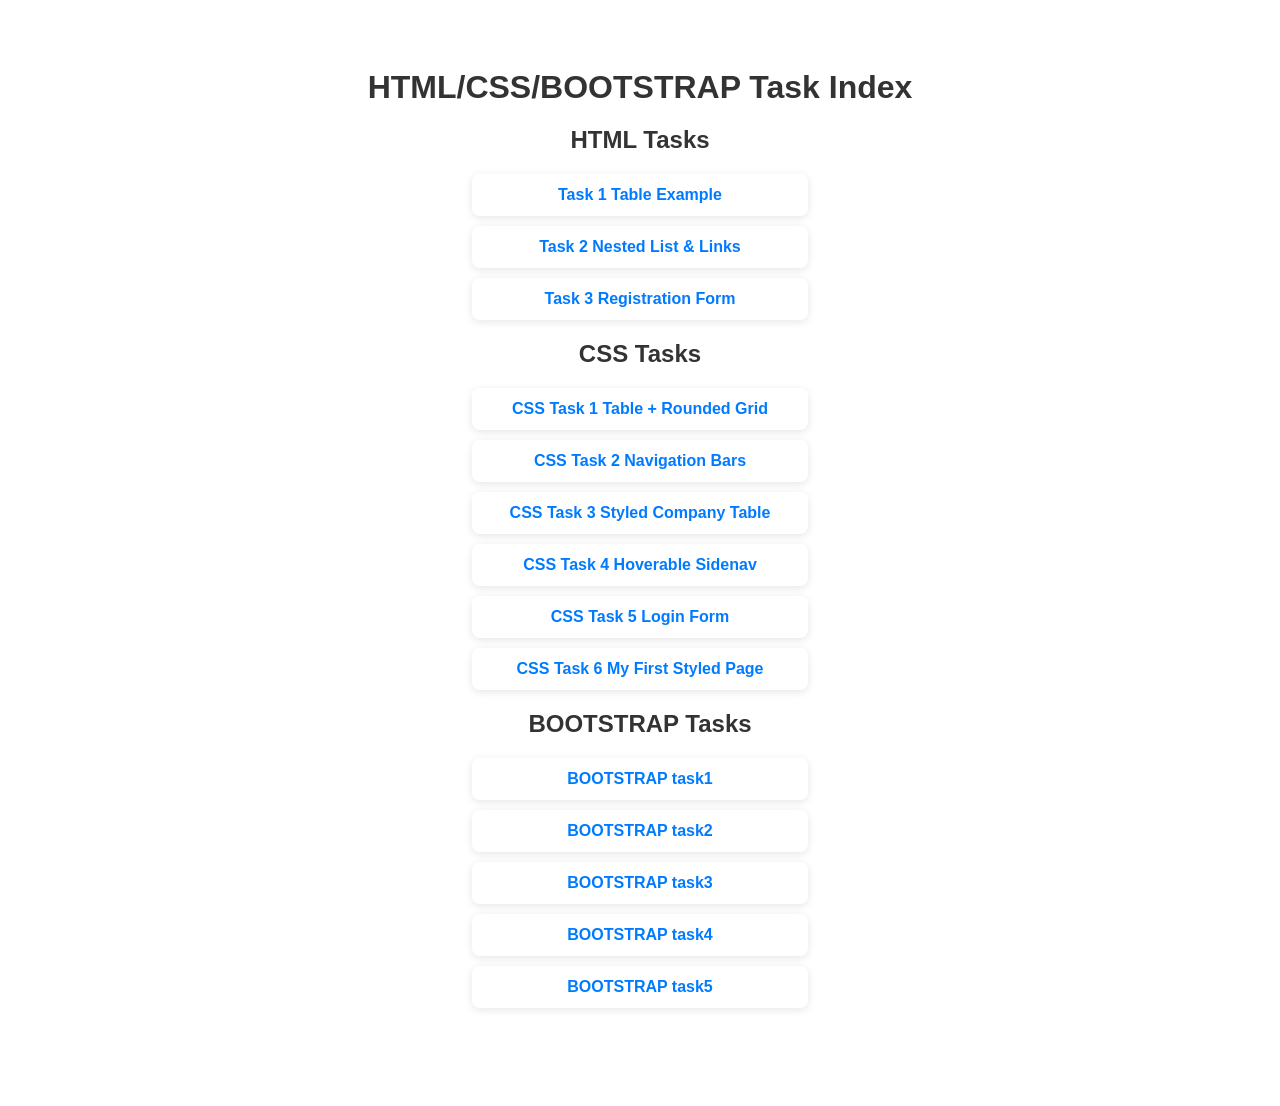
<file: index.html>
<!DOCTYPE html>
<html lang="en">
<head>
  <meta charset="UTF-8" />
  <meta name="viewport" content="width=device-width, initial-scale=1.0" />
  <title>Task Index</title>
  <style>
    body {
      font-family: Arial, sans-serif;
      background-color: #;
      padding: 40px;
      text-align: center;
    }

    h1, h2 {
      color: #333;
      margin-bottom: 20px;
    }

    ul {
      list-style: none;
      padding: 0;
    }

    li {
      background-color: #;
      margin: 10px auto;
      padding: 12px 18px;
      width: 300px;
      border-radius: 8px;
      box-shadow: 0 2px 8px rgba(0, 0, 0, 0.1);
    }

    a {
      text-decoration: none;
      color: #007bff;
      font-weight: bold;
      font-size: 16px;
    }

    a:hover {
      text-decoration: underline;
    }

    section {
      margin-bottom: 50px;
    }
  </style>
</head>
<body>

  <h1>HTML/CSS/BOOTSTRAP Task Index</h1>

  <section>
    <h2>HTML Tasks</h2>
    <ul>
      <li><a href="first.html">Task 1  Table Example</a></li>
      <li><a href="second.html">Task 2 Nested List & Links</a></li>
      <li><a href="third.html">Task 3  Registration Form</a></li>
    </ul>

    <h2>CSS Tasks</h2>
    <ul>
      <li><a href="index11.html">CSS Task 1  Table + Rounded Grid</a></li>
      <li><a href="index1.html">CSS Task 2  Navigation Bars</a></li>
      <li><a href="index2.html">CSS Task 3 Styled Company Table</a></li>
      <li><a href="index3.html">CSS Task 4  Hoverable Sidenav</a></li>
      <li><a href="index4.html">CSS Task 5  Login Form</a></li>
      <li><a href="index5.html">CSS Task 6  My First Styled Page</a></li>
    </ul>
    <h2>BOOTSTRAP Tasks</h2>
    <ul>
      <li><a href="boot1.html"> BOOTSTRAP task1</a></li>
      <li><a href="boot2.html"> BOOTSTRAP task2</a></li>
      <li><a href="boot3.html"> BOOTSTRAP task3</a></li>
      <li><a href="boot4.html"> BOOTSTRAP task4</a></li>
      <li><a href="boot5.html"> BOOTSTRAP task5</a></li>
    </ul>
  </section>

</body>
</html>
</file>
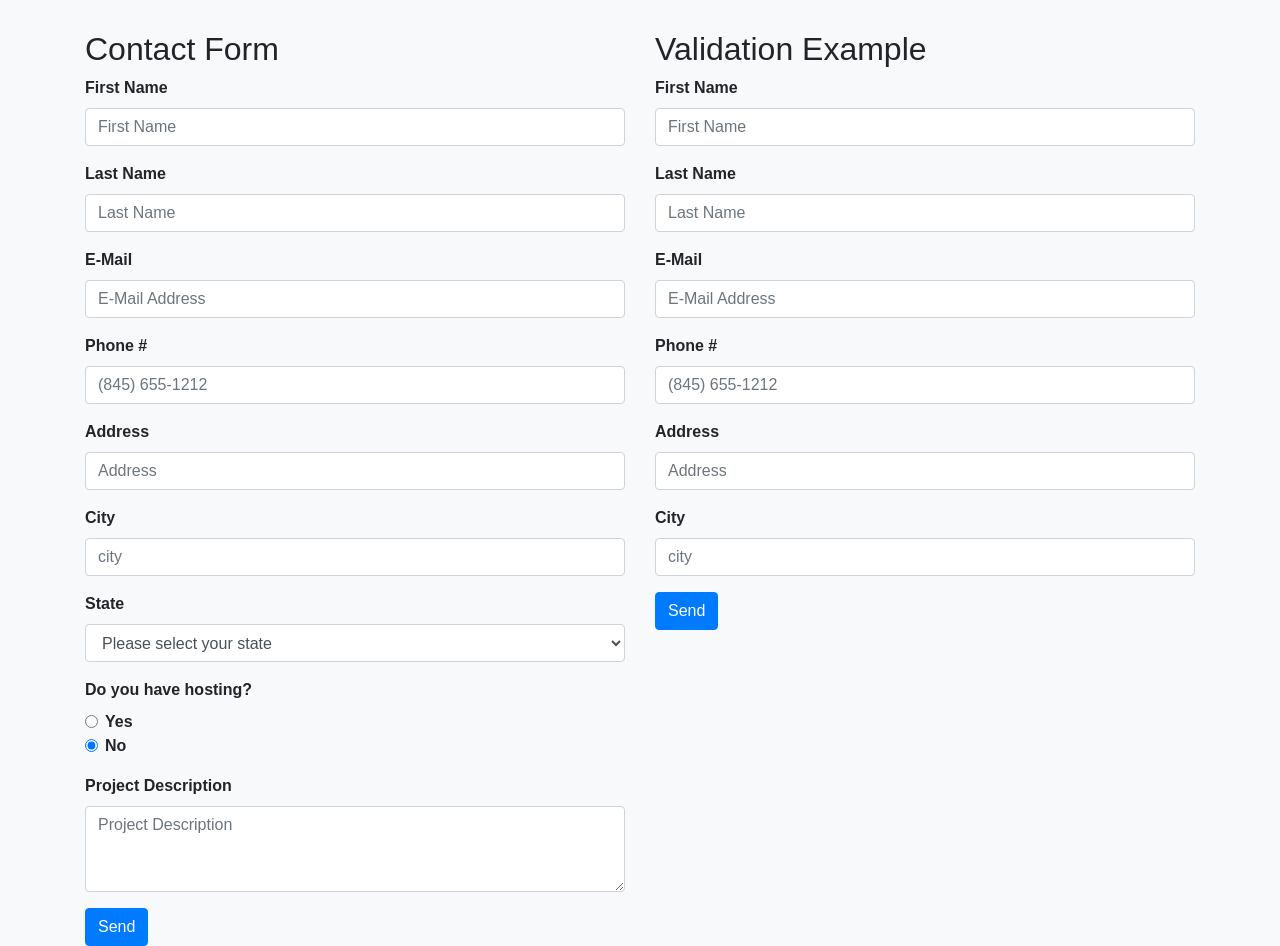
<file: boot4.html>
<!DOCTYPE html>
<html lang="en">
<head>
    <meta charset="UTF-8">
    <meta name="viewport" content="width=device-width, initial-scale=1.0">
    <title>Contact Form</title>
    <link rel="stylesheet" href="https://stackpath.bootstrapcdn.com/bootstrap/4.5.2/css/bootstrap.min.css">
    <style>
        body {
            font-family: sans-serif;
            background-color: #f8f9fa;
        }
        .container {
            margin-top: 30px;
        }
        .form-group label {
            font-weight: bold;
        }
        .form-control:focus {
            box-shadow: 0 0 0 0.2rem rgba(0, 123, 255, 0.25);
        }
        .error-message {
            color: red;
            font-size: 0.8rem;
            margin-top: 5px;
        }
    </style>
</head>
<body>
    <div class="container">
        <div class="row">
            <div class="col-md-6">
                <h2>Contact Form</h2>
                <form>
                    <div class="form-group">
                        <label for="firstName">First Name</label>
                        <input type="text" class="form-control" id="firstName" placeholder="First Name">
                        <div class="error-message"></div>
                    </div>
                    <div class="form-group">
                        <label for="lastName">Last Name</label>
                        <input type="text" class="form-control" id="lastName" placeholder="Last Name">
                        <div class="error-message"></div>
                    </div>
                    <div class="form-group">
                        <label for="email">E-Mail</label>
                        <input type="email" class="form-control" id="email" placeholder="E-Mail Address">
                        <div class="error-message"></div>
                    </div>
                    <div class="form-group">
                        <label for="phone">Phone #</label>
                        <input type="tel" class="form-control" id="phone" placeholder="(845) 655-1212">
                        <div class="error-message"></div>
                    </div>
                    <div class="form-group">
                        <label for="address">Address</label>
                        <input type="text" class="form-control" id="address" placeholder="Address">
                        <div class="error-message"></div>
                    </div>
                    <div class="form-group">
                        <label for="city">City</label>
                        <input type="text" class="form-control" id="city" placeholder="city">
                        <div class="error-message"></div>
                    </div>
                    <div class="form-group">
                        <label for="state">State</label>
                        <select class="form-control" id="state">
                            <option value="">Please select your state</option>
                            <option value="AL">Alabama</option>
                            <option value="AK">Alaska</option>
                            <option value="AZ">Arizona</option>
                            </select>
                        <div class="error-message"></div>
                    </div>
                    <div class="form-group">
                        <label>Do you have hosting?</label>
                        <div class="form-check">
                            <input class="form-check-input" type="radio" name="hosting" id="hostingYes" value="yes">
                            <label class="form-check-label" for="hostingYes">
                                Yes
                            </label>
                        </div>
                        <div class="form-check">
                            <input class="form-check-input" type="radio" name="hosting" id="hostingNo" value="no" checked>
                            <label class="form-check-label" for="hostingNo">
                                No
                            </label>
                        </div>
                    </div>
                    <div class="form-group">
                        <label for="projectDescription">Project Description</label>
                        <textarea class="form-control" id="projectDescription" rows="3" placeholder="Project Description"></textarea>
                    </div>
                    <button type="submit" class="btn btn-primary">Send</button>
                </form>
            </div>
            <div class="col-md-6">
                <h2>Validation Example</h2>
                <form class="needs-validation" novalidate>
                    <div class="form-group">
                        <label for="firstNameVal">First Name</label>
                        <input type="text" class="form-control" id="firstNameVal" placeholder="First Name" required>
                        <div class="invalid-feedback">Please supply your first name.</div>
                    </div>
                    <div class="form-group">
                        <label for="lastNameVal">Last Name</label>
                        <input type="text" class="form-control" id="lastNameVal" placeholder="Last Name" required>
                        <div class="invalid-feedback">Please supply your last name.</div>
                    </div>
                    <div class="form-group">
                        <label for="emailVal">E-Mail</label>
                        <input type="email" class="form-control" id="emailVal" placeholder="E-Mail Address" required>
                        <div class="invalid-feedback">Please supply your email address.</div>
                    </div>
                    <div class="form-group">
                        <label for="phoneVal">Phone #</label>
                        <input type="tel" class="form-control" id="phoneVal" placeholder="(845) 655-1212" required>
                        <div class="invalid-feedback">Please supply your phone number.</div>
                    </div>
                    <div class="form-group">
                        <label for="addressVal">Address</label>
                        <input type="text" class="form-control" id="addressVal" placeholder="Address" required>
                        <div class="invalid-feedback">Please supply your street address.</div>
                    </div>
                    <div class="form-group">
                        <label for="cityVal">City</label>
                        <input type="text" class="form-control" id="cityVal" placeholder="city" required>
                        <div class="invalid-feedback">Please supply your city.</div>
                    </div>
                    <button type="submit" class="btn btn-primary">Send</button>
                </form>
            </div>
        </div>
    </div>

    <script src="https://code.jquery.com/jquery-3.5.1.slim.min.js"></script>
    <script src="https://cdn.jsdelivr.net/npm/@popperjs/core@2.5.3/dist/umd/popper.min.js"></script>
    <script src="https://stackpath.bootstrapcdn.com/bootstrap/4.5.2/js/bootstrap.min.js"></script>
    <script>
        // Bootstrap form validation example
        (function() {
            'use strict';
            window.addEventListener('load', function() {
                var forms = document.getElementsByClassName('needs-validation');
                var validation = Array.prototype.filter.call(forms, function(form) {
                    form.addEventListener('submit', function(event) {
                        if (form.checkValidity() === false) {
                            event.preventDefault();
                            event.stopPropagation();
                        }
                        form.classList.add('was-validated');
                    }, false);
                });
            }, false);
        })();
    </script>
</body>
</html>
</file>
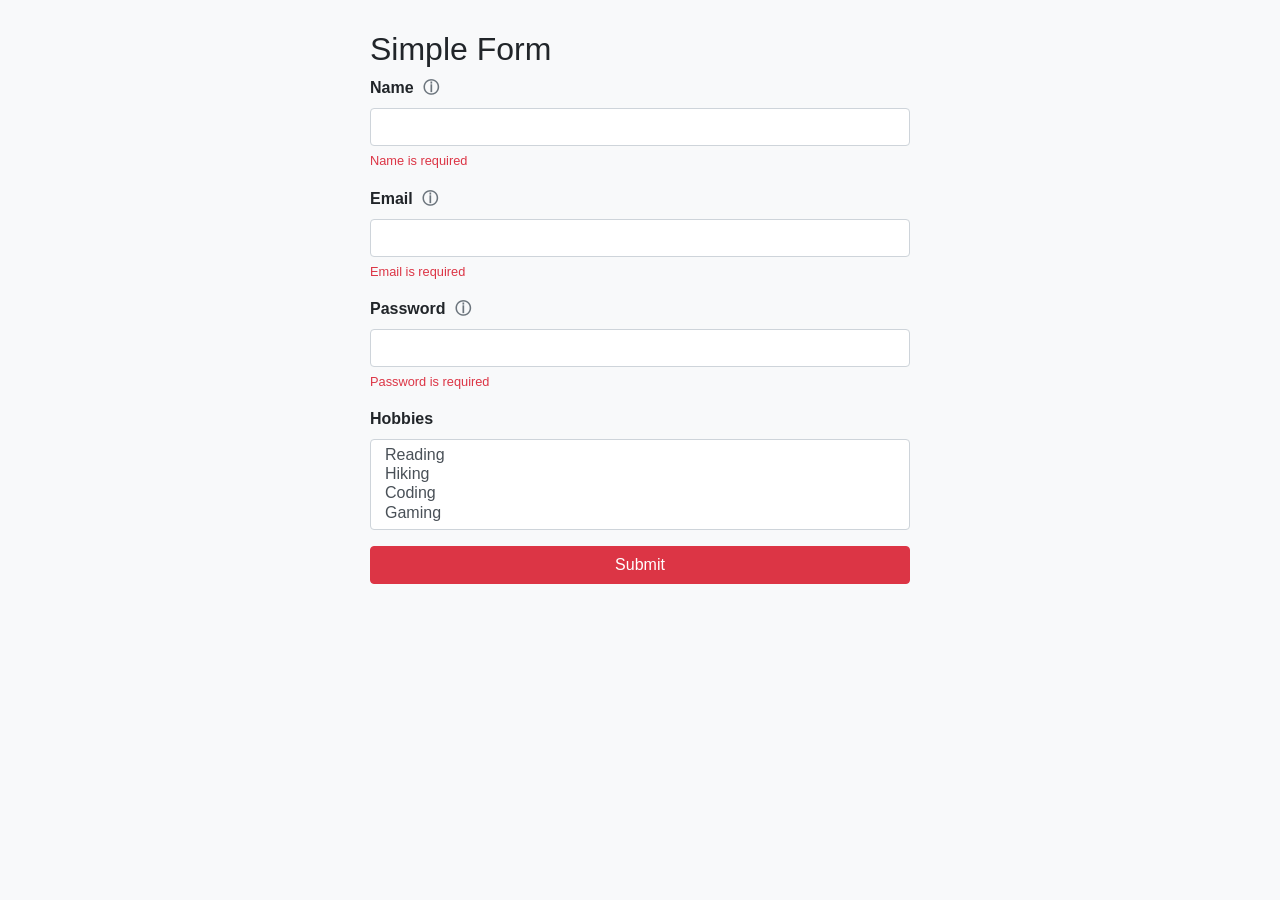
<file: boot5.html>
<!DOCTYPE html>
<html lang="en">
<head>
    <meta charset="UTF-8">
    <meta name="viewport" content="width=device-width, initial-scale=1.0">
    <title>Simple Form</title>
    <link rel="stylesheet" href="https://stackpath.bootstrapcdn.com/bootstrap/4.5.2/css/bootstrap.min.css">
    <style>
        body {
            font-family: sans-serif;
            background-color: #f8f9fa;
        }
        .container {
            margin-top: 30px;
        }
        .form-group label {
            font-weight: bold;
        }
        .form-control:focus {
            box-shadow: 0 0 0 0.2rem rgba(0, 123, 255, 0.25);
        }
        .error-indicator {
            color: #dc3545;
            font-size: 0.8rem;
            margin-top: 5px;
        }
        .info-icon {
            color: #6c757d;
            cursor: help;
            font-size: 1rem;
            margin-left: 5px;
        }
    </style>
</head>
<body>
    <div class="container">
        <div class="row">
            <div class="col-md-6 offset-md-3">
                <h2>Simple Form</h2>
                <form>
                    <div class="form-group">
                        <label for="name">Name <span class="info-icon" title="Your full name">ⓘ</span></label>
                        <input type="text" class="form-control" id="name" required>
                        <div class="error-indicator">Name is required</div>
                    </div>
                    <div class="form-group">
                        <label for="email">Email <span class="info-icon" title="Your email address">ⓘ</span></label>
                        <input type="email" class="form-control" id="email" required>
                        <div class="error-indicator">Email is required</div>
                    </div>
                    <div class="form-group">
                        <label for="password">Password <span class="info-icon" title="Enter a strong password">ⓘ</span></label>
                        <input type="password" class="form-control" id="password" required>
                        <div class="error-indicator">Password is required</div>
                    </div>
                    <div class="form-group">
                        <label for="hobbies">Hobbies</label>
                        <select class="form-control" id="hobbies" multiple>
                            <option value="reading">Reading</option>
                            <option value="hiking">Hiking</option>
                            <option value="coding">Coding</option>
                            <option value="gaming">Gaming</option>
                        </select>
                    </div>
                    <button type="submit" class="btn btn-danger btn-block">Submit</button>
                </form>
            </div>
        </div>
    </div>

    <script src="https://code.jquery.com/jquery-3.5.1.slim.min.js"></script>
    <script src="https://cdn.jsdelivr.net/npm/@popperjs/core@2.5.3/dist/umd/popper.min.js"></script>
    <script src="https://stackpath.bootstrapcdn.com/bootstrap/4.5.2/js/bootstrap.min.js"></script>
    <script>
        // Basic script to show/hide error messages (for visual representation)
        document.addEventListener('DOMContentLoaded', function() {
            const form = document.querySelector('form');
            const nameInput = document.getElementById('name');
            const emailInput = document.getElementById('email');
            const passwordInput = document.getElementById('password');
            const nameError = document.querySelector('#name + .error-indicator');
            const emailError = document.querySelector('#email + .error-indicator');
            const passwordError = document.querySelector('#password + .error-indicator');

            form.addEventListener('submit', function(event) {
                let isValid = true;

                if (!nameInput.value.trim()) {
                    nameError.style.display = 'block';
                    isValid = false;
                } else {
                    nameError.style.display = 'none';
                }

                if (!emailInput.value.trim()) {
                    emailError.style.display = 'block';
                    isValid = false;
                } else {
                    emailError.style.display = 'none';
                }

                if (!passwordInput.value.trim()) {
                    passwordError.style.display = 'block';
                    isValid = false;
                } else {
                    passwordError.style.display = 'none';
                }

                if (!isValid) {
                    event.preventDefault();
                }
            });
        });
    </script>
</body>
</html>
</file>
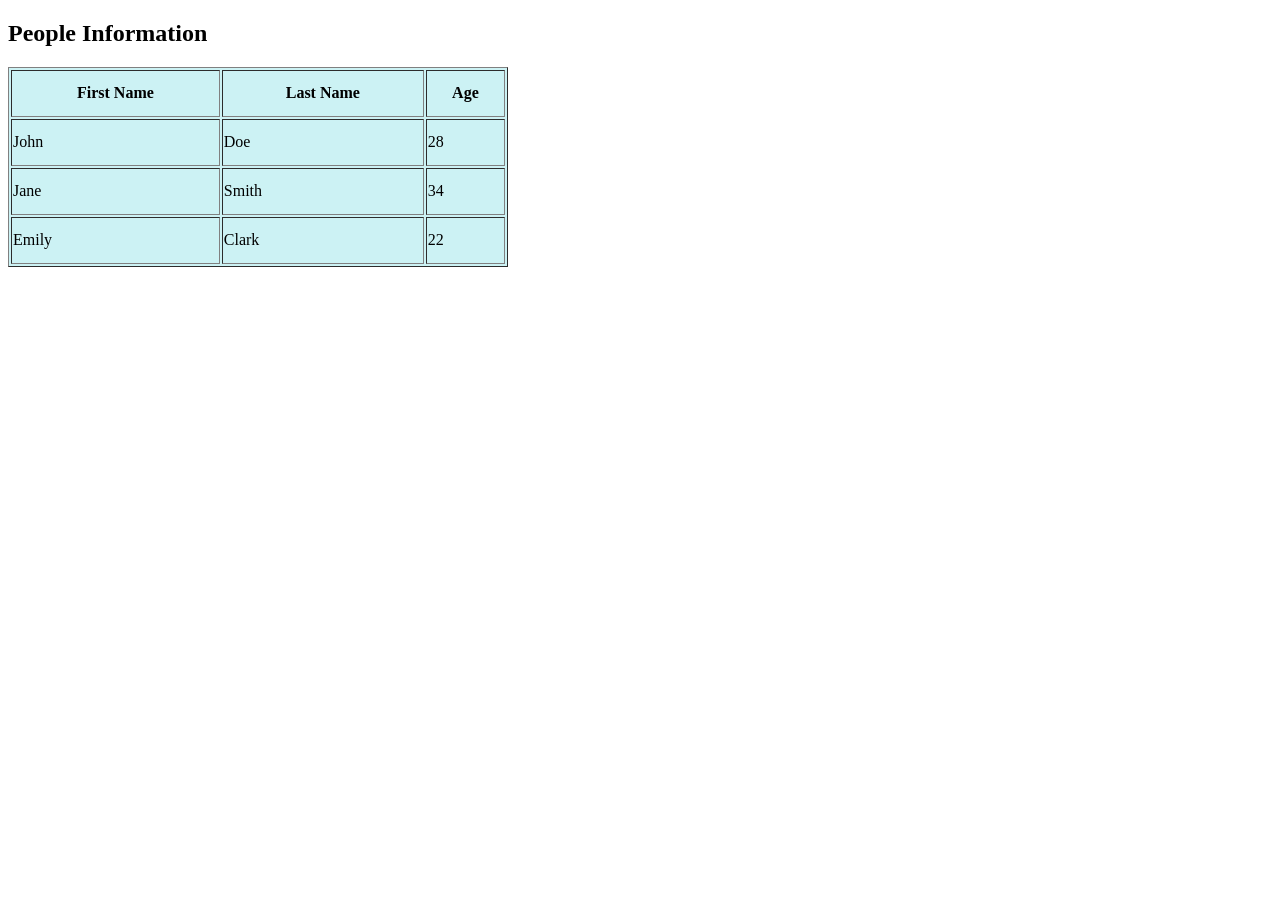
<file: first.html>
<!DOCTYPE html>
<html>
<head>
  <title>People Table</title>
</head>
<body>

  <h2>People Information</h2>

  <table border="1" style="background-color: #ccf2f4; width: 500px; height: 200px;">
    <tr>
      <th>First Name</th>
      <th>Last Name</th>
      <th>Age</th>
    </tr>
    <tr>
      <td>John</td>
      <td>Doe</td>
      <td>28</td>
    </tr>
    <tr>
      <td>Jane</td>
      <td>Smith</td>
      <td>34</td>
    </tr>
    <tr>
      <td>Emily</td>
      <td>Clark</td>
      <td>22</td>
    </tr>
  </table>

</body>
</html>
</file>
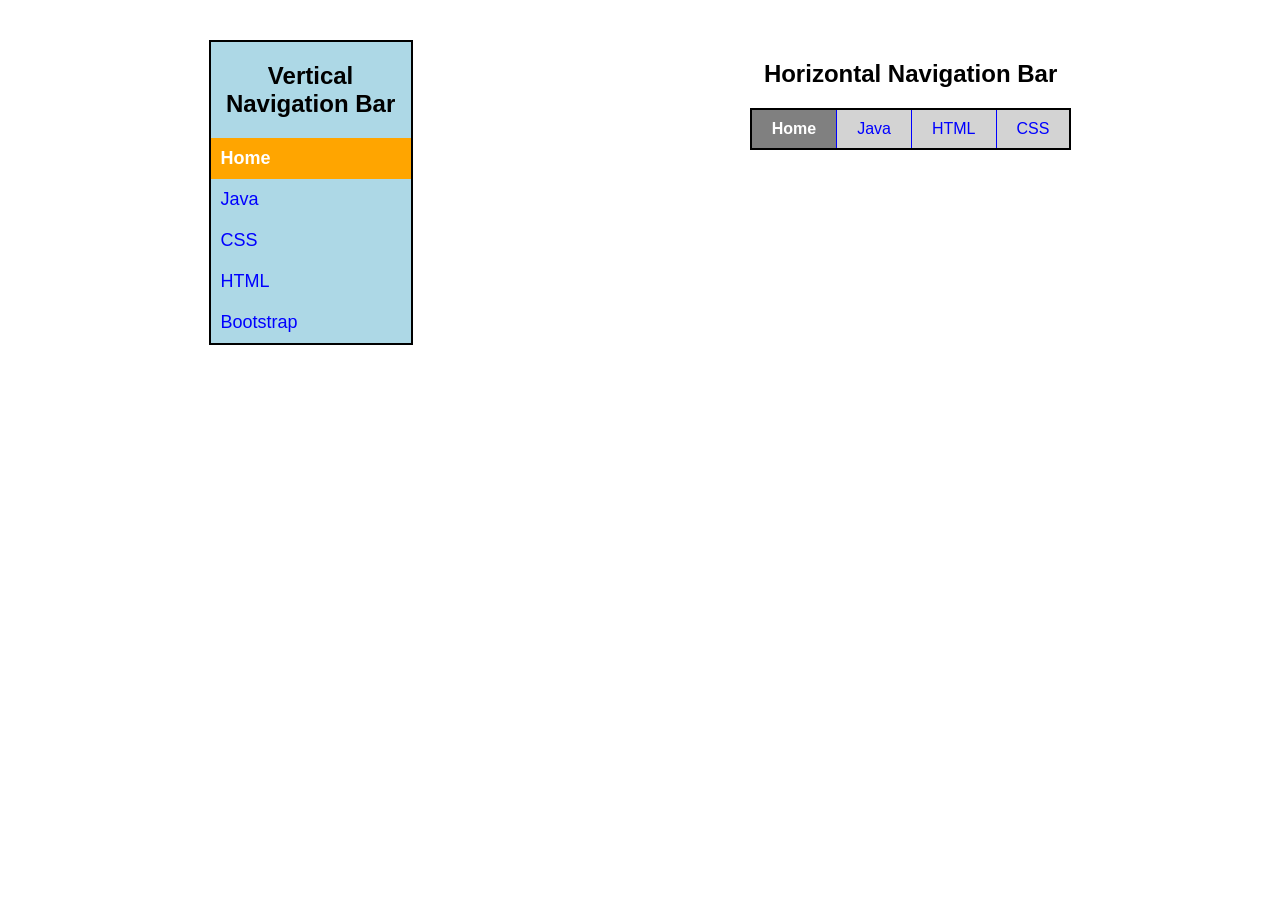
<file: index1.html>
<!DOCTYPE html>
<html>
<head>
  <title>Navigation Bars</title>
  <link rel="stylesheet" href="styles1.css">
</head>
<body>

  <!-- Vertical Nav Bar -->
  <div class="vertical-nav">
    <h2>Vertical Navigation Bar</h2>
    <ul>
      <li><a href="#">Home</a></li>
      <li><a href="#">Java</a></li>
      <li><a href="#">CSS</a></li>
      <li><a href="#">HTML</a></li>
      <li><a href="#">Bootstrap</a></li>
    </ul>
  </div>

  <!-- Horizontal Nav Bar -->
  <div class="horizontal-nav-container">
    <h2>Horizontal Navigation Bar</h2>
    <div class="horizontal-nav">
      <ul>
        <li><a href="#">Home</a></li>
        <li><a href="#">Java</a></li>
        <li><a href="#">HTML</a></li>
        <li><a href="#">CSS</a></li>
      </ul>
    </div>
  </div>

</body>
</html>
</file>
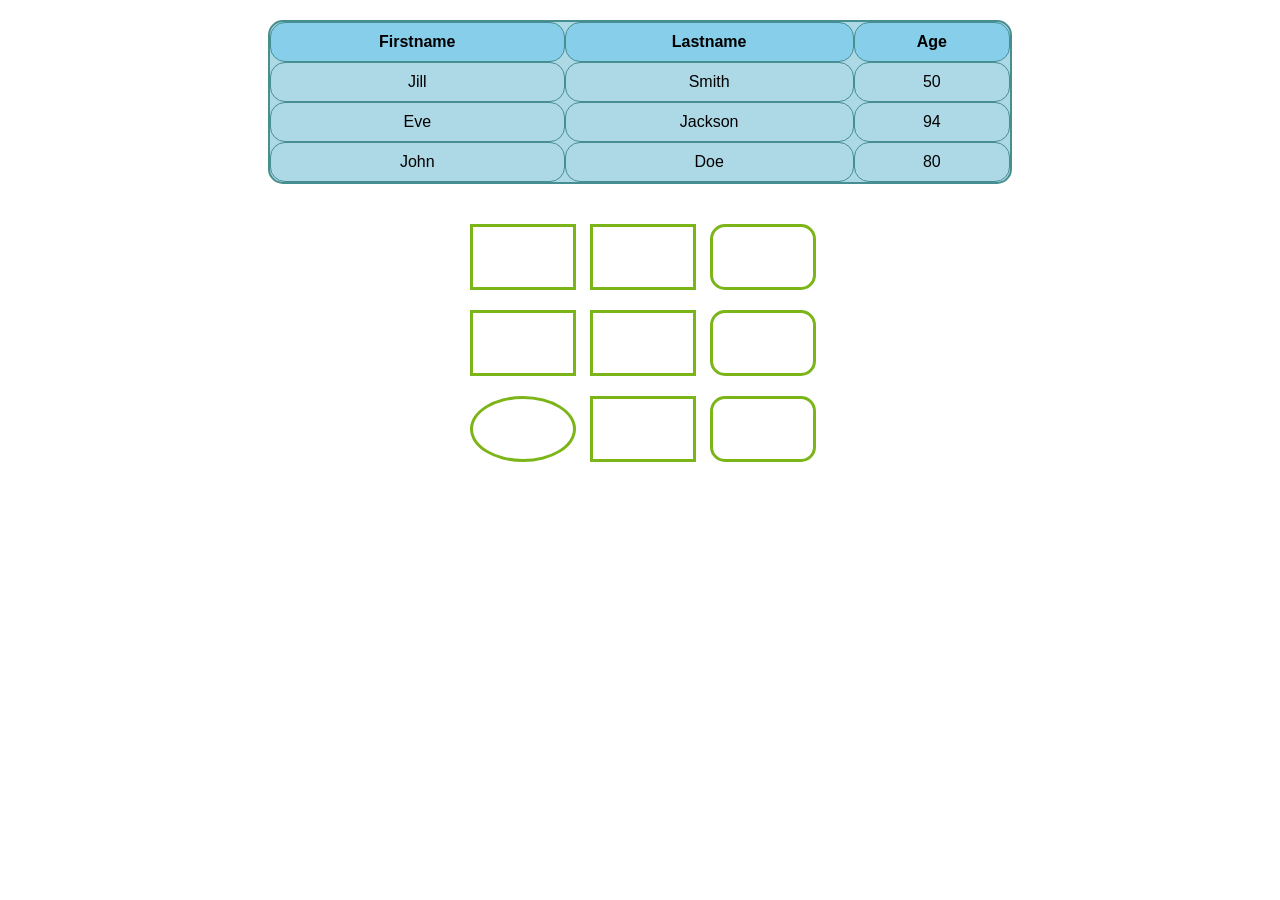
<file: index11.html>
<!DOCTYPE html>
<html>
<head>
  <title>Styled Table and Shapes</title>
  <link rel="stylesheet" href="styles.css">
</head>
<body>

  <!-- Styled Table -->
  <table class="custom-table">
    <tr>
      <th>Firstname</th>
      <th>Lastname</th>
      <th>Age</th>
    </tr>
    <tr>
      <td>Jill</td>
      <td>Smith</td>
      <td>50</td>
    </tr>
    <tr>
      <td>Eve</td>
      <td>Jackson</td>
      <td>94</td>
    </tr>
    <tr>
      <td>John</td>
      <td>Doe</td>
      <td>80</td>
    </tr>
  </table>

  <!-- Shapes Section -->
  <div class="shapes-container">
    <div class="box square"></div>
    <div class="box square"></div>
    <div class="box rounded"></div>

    <div class="box square"></div>
    <div class="box square"></div>
    <div class="box rounded"></div>

    <div class="box oval"></div>
    <div class="box square"></div>
    <div class="box rounded"></div>
  </div>

</body>
</html>
</file>
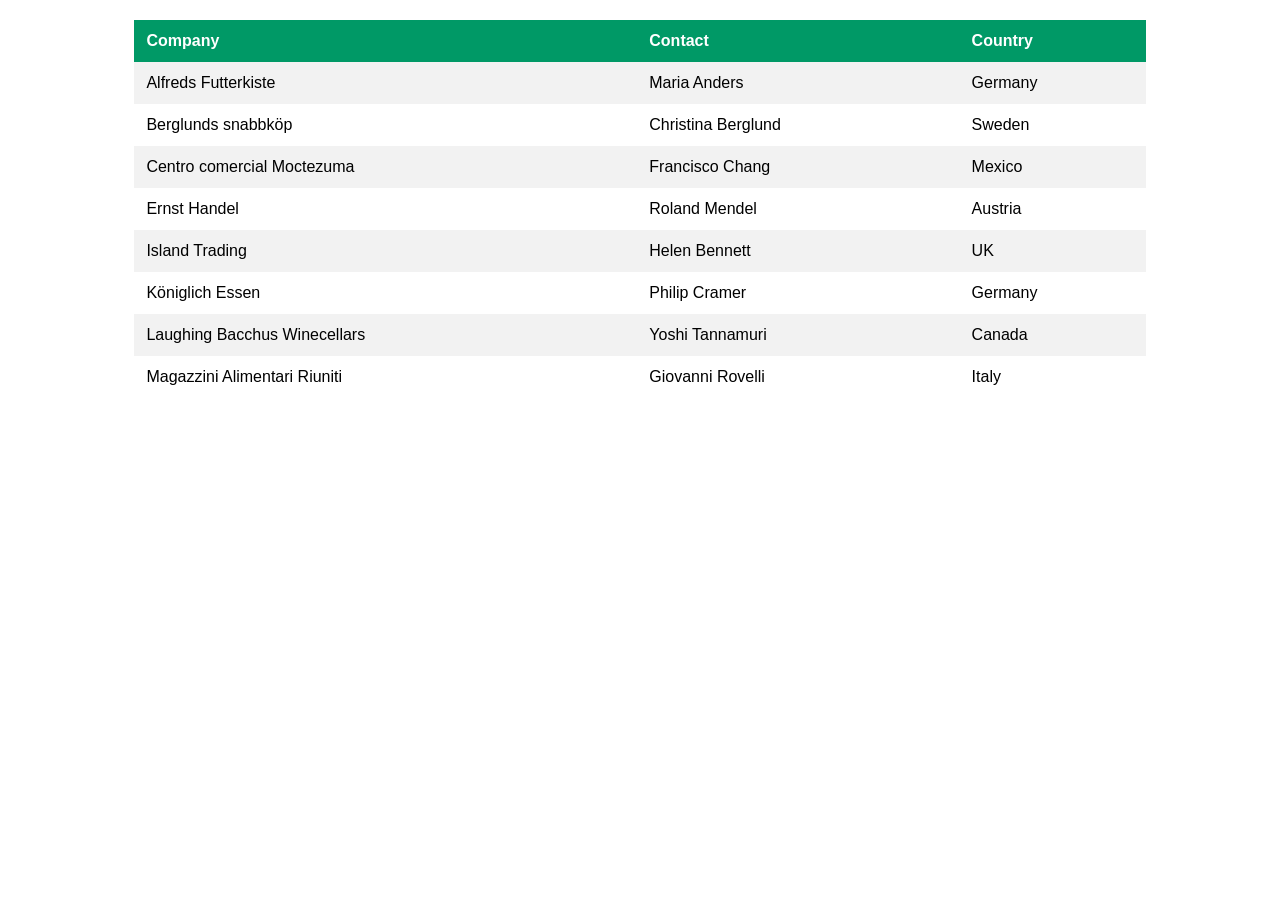
<file: index2.html>
<!DOCTYPE html>
<html lang="en">
<head>
  <meta charset="UTF-8">
  <title>Styled Table</title>
  <link rel="stylesheet" href="styles2.css">
</head>
<body>

  <table>
    <tr>
      <th>Company</th>
      <th>Contact</th>
      <th>Country</th>
    </tr>
    <tr>
      <td>Alfreds Futterkiste</td>
      <td>Maria Anders</td>
      <td>Germany</td>
    </tr>
    <tr>
      <td>Berglunds snabbköp</td>
      <td>Christina Berglund</td>
      <td>Sweden</td>
    </tr>
    <tr>
      <td>Centro comercial Moctezuma</td>
      <td>Francisco Chang</td>
      <td>Mexico</td>
    </tr>
    <tr>
      <td>Ernst Handel</td>
      <td>Roland Mendel</td>
      <td>Austria</td>
    </tr>
    <tr>
      <td>Island Trading</td>
      <td>Helen Bennett</td>
      <td>UK</td>
    </tr>
    <tr>
      <td>Königlich Essen</td>
      <td>Philip Cramer</td>
      <td>Germany</td>
    </tr>
    <tr>
      <td>Laughing Bacchus Winecellars</td>
      <td>Yoshi Tannamuri</td>
      <td>Canada</td>
    </tr>
    <tr>
      <td>Magazzini Alimentari Riuniti</td>
      <td>Giovanni Rovelli</td>
      <td>Italy</td>
    </tr>
  </table>

</body>
</html>
</file>
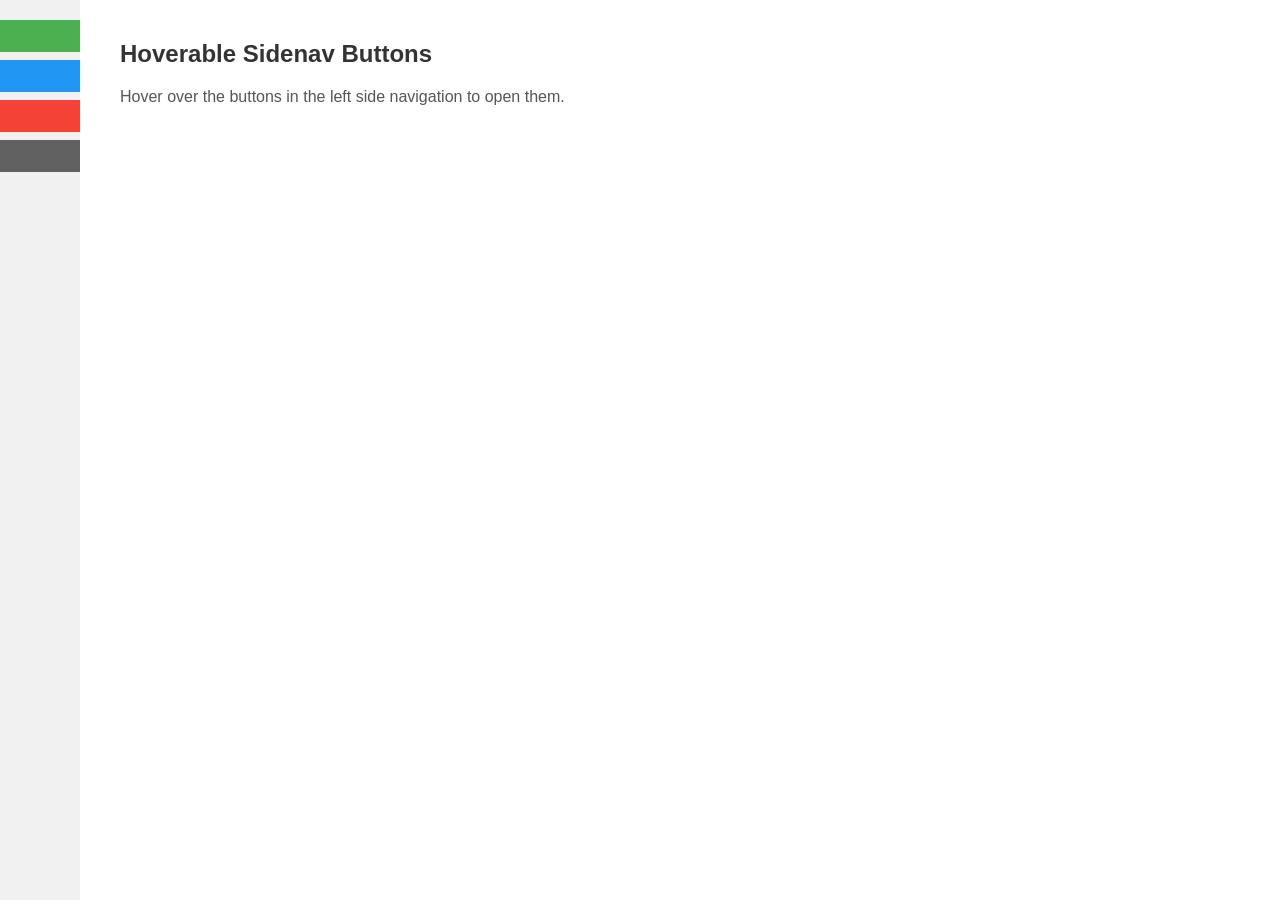
<file: index3.html>
<!DOCTYPE html>
<html>
<head>
<title>Hoverable Sidenav Buttons</title>
<link rel="stylesheet" type="text/css" href="styles3.css">
</head>
<body>

<div class="sidenav">
  <button class="green"></button>
  <button class="blue"></button>
  <button class="red"></button>
  <button class="gray"></button>
</div>

<div class="main">
  <h2>Hoverable Sidenav Buttons</h2>
  <p>Hover over the buttons in the left side navigation to open them.</p>
</div>

</body>
</html>
</file>
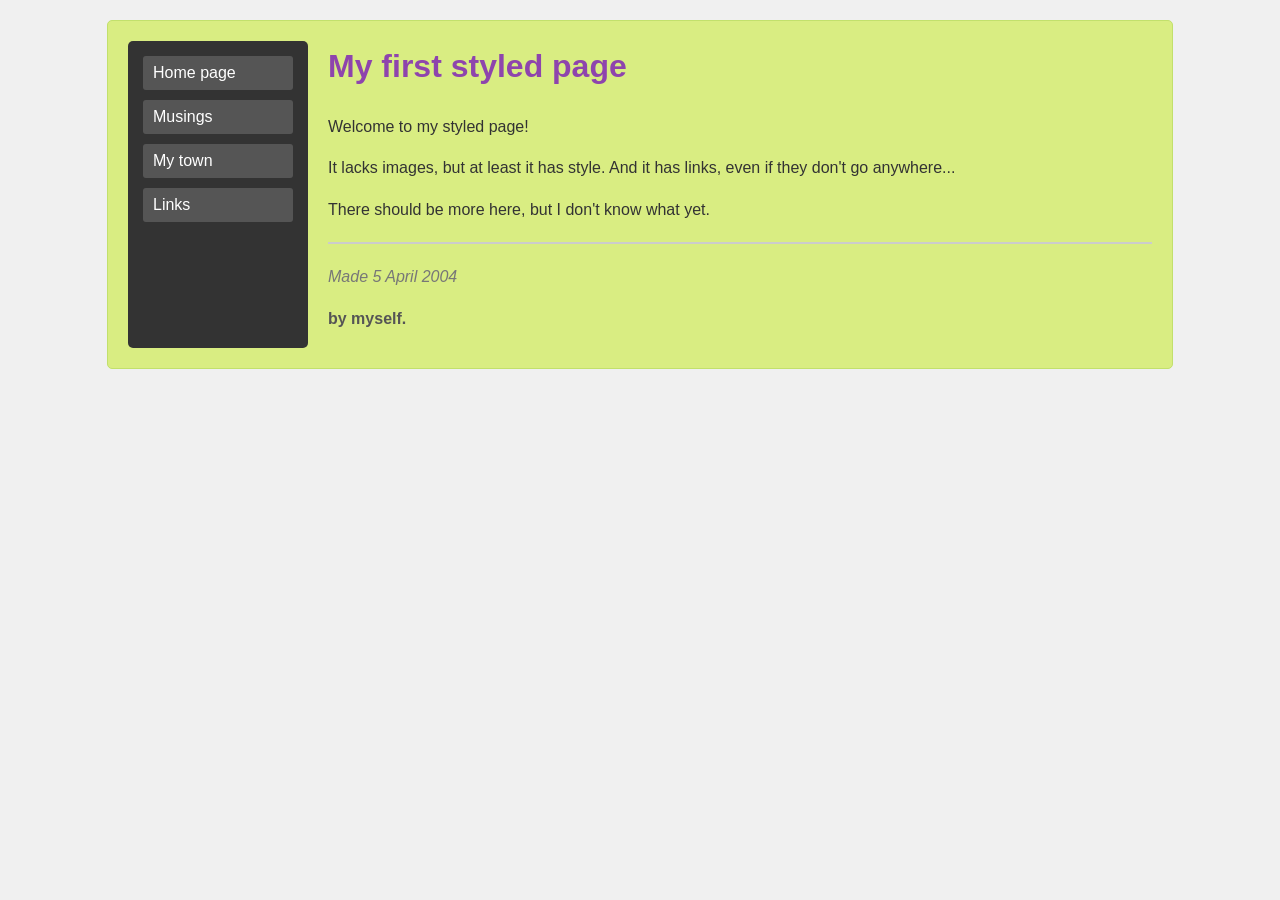
<file: index5.html>
<!DOCTYPE html>
<html lang="en">
<head>
    <meta charset="UTF-8">
    <meta name="viewport" content="width=device-width, initial-scale=1.0">
    <title>My First Styled Page</title>
    <link rel="stylesheet" href="styles5.css">
</head>
<body>
    <div class="container">
        <nav class="sidebar">
            <ul>
                <li><a href="#">Home page</a></li>
                <li><a href="#">Musings</a></li>
                <li><a href="#">My town</a></li>
                <li><a href="#">Links</a></li>
            </ul>
        </nav>
        <main class="content">
            <h1>My first styled page</h1>
            <p>Welcome to my styled page!</p>
            <p>It lacks images, but at least it has style. And it has links, even if they don't go anywhere...</p>
            <p>There should be more here, but I don't know what yet.</p>
            <hr>
            <p class="date">Made 5 April 2004</p>
            <p class="author">by myself.</p>
        </main>
    </div>
</body>
</html>
</file>
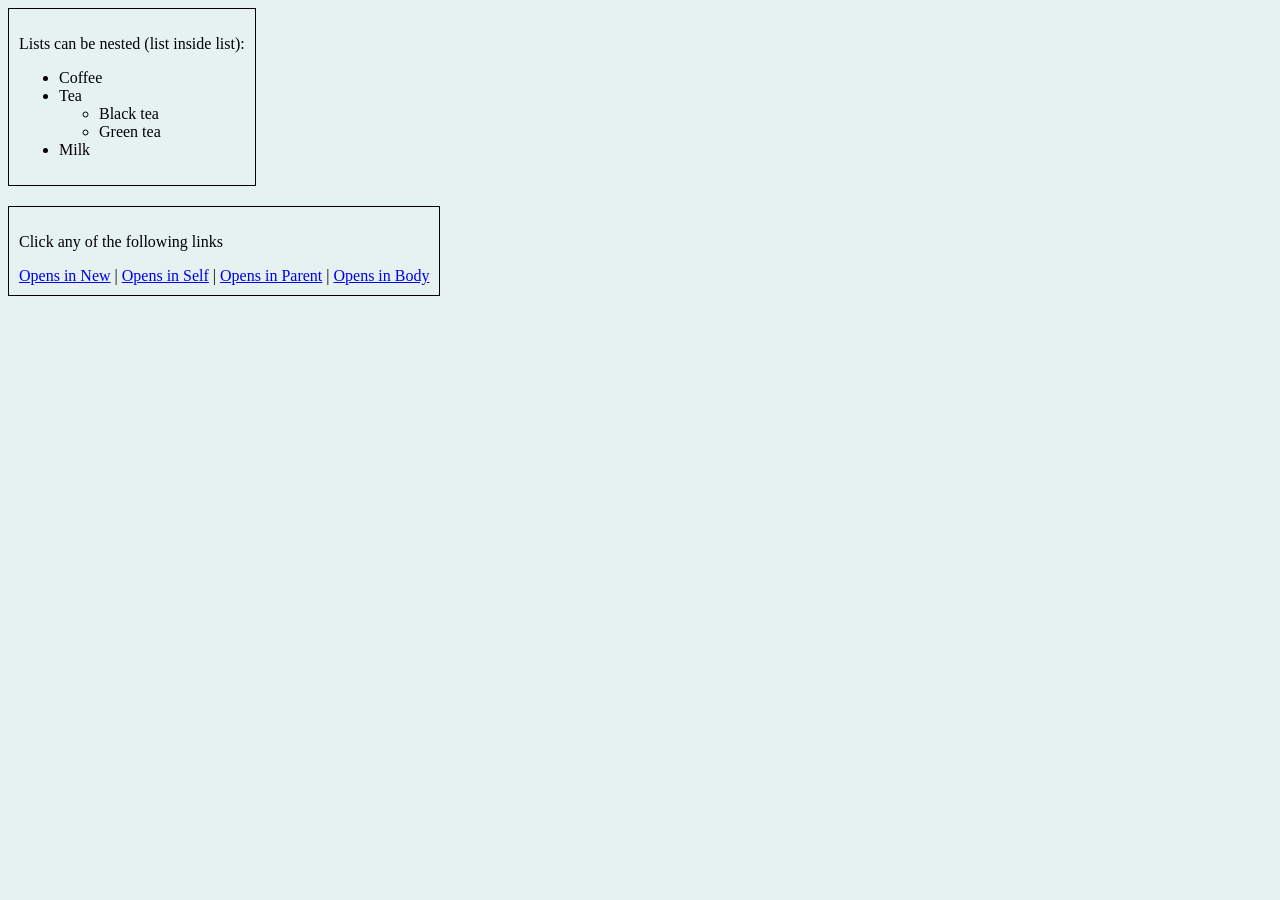
<file: second.html>
<!DOCTYPE html>
<html>
<head>
  <title>Nested List and Links</title>
</head>
<body style="background-color: #e6f2f2;"> <!-- light bluish background -->

  <div style="border: 1px solid black; width: fit-content; padding: 10px; margin-bottom: 20px;">
    <p>Lists can be nested (list inside list):</p>
    <ul>
      <li>Coffee</li>
      <li>Tea
        <ul>
          <li>Black tea</li>
          <li>Green tea</li>
        </ul>
      </li>
      <li>Milk</li>
    </ul>
  </div>

  <div style="border: 1px solid black; width: fit-content; padding: 10px;">
    <p>Click any of the following links</p>
    <a href="https://example.com" target="_blank">Opens in New</a> |
    <a href="https://example.com" target="_self">Opens in Self</a> |
    <a href="https://example.com" target="_parent">Opens in Parent</a> |
    <a href="https://example.com" target="_top">Opens in Body</a>
  </div>

</body>
</html>
</file>
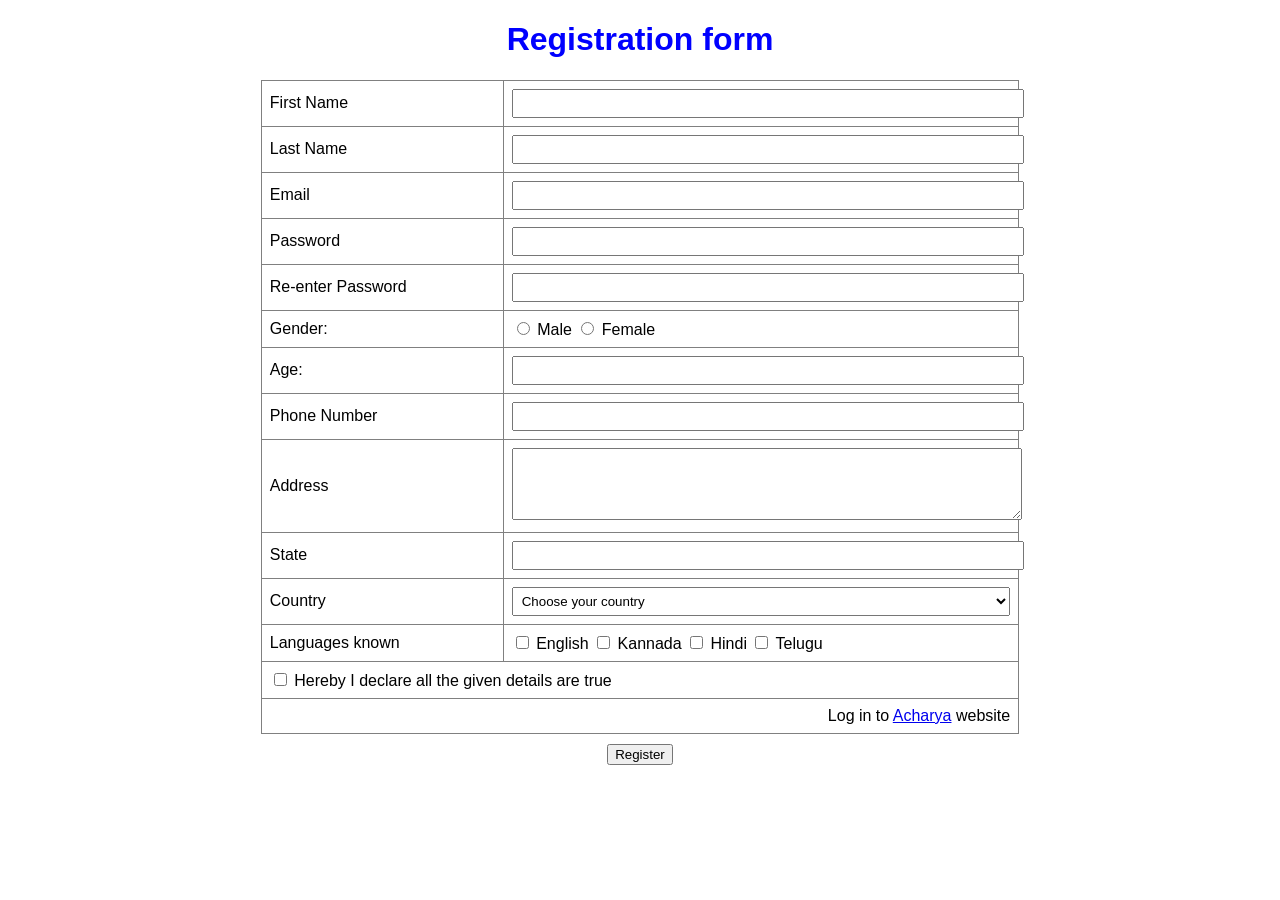
<file: third.html>
<!DOCTYPE html>
<html>
<head>
  <title>Registration Form</title>
  <style>
    body {
      font-family: Arial, sans-serif;
    }
    table {
      margin: auto;
      border-collapse: collapse;
      width: 60%;
    }
    td {
      padding: 8px;
      border: 1px solid gray;
    }
    h1 {
      text-align: center;
      color: blue;
    }
    input[type="text"],
    input[type="email"],
    input[type="password"],
    input[type="number"],
    textarea,
    select {
      width: 100%;
      padding: 5px;
    }
    .button-center {
      text-align: center;
      padding-top: 10px;
    }
  </style>
</head>
<body>

  <h1>Registration form</h1>
  <form>
    <table>
      <tr>
        <td>First Name</td>
        <td><input type="text" name="firstname" required></td>
      </tr>
      <tr>
        <td>Last Name</td>
        <td><input type="text" name="lastname" required></td>
      </tr>
      <tr>
        <td>Email</td>
        <td><input type="email" name="email" required></td>
      </tr>
      <tr>
        <td>Password</td>
        <td><input type="password" name="password" required></td>
      </tr>
      <tr>
        <td>Re-enter Password</td>
        <td><input type="password" name="repassword" required></td>
      </tr>
      <tr>
        <td>Gender:</td>
        <td>
          <input type="radio" name="gender" value="male"> Male
          <input type="radio" name="gender" value="female"> Female
        </td>
      </tr>
      <tr>
        <td>Age:</td>
        <td><input type="number" name="age"></td>
      </tr>
      <tr>
        <td>Phone Number</td>
        <td><input type="text" name="phone"></td>
      </tr>
      <tr>
        <td>Address</td>
        <td><textarea rows="4" name="address"></textarea></td>
      </tr>
      <tr>
        <td>State</td>
        <td><input type="text" name="state"></td>
      </tr>
      <tr>
        <td>Country</td>
        <td>
          <select name="country">
            <option>Choose your country</option>
            <option>India</option>
            <option>USA</option>
            <option>UK</option>
            <option>Other</option>
          </select>
        </td>
      </tr>
      <tr>
        <td>Languages known</td>
        <td>
          <input type="checkbox" name="lang" value="english"> English
          <input type="checkbox" name="lang" value="kannada"> Kannada
          <input type="checkbox" name="lang" value="hindi"> Hindi
          <input type="checkbox" name="lang" value="telugu"> Telugu
        </td>
      </tr>
      <tr>
        <td colspan="2">
          <input type="checkbox" required> Hereby I declare all the given details are true
        </td>
      </tr>
      <tr>
        <td colspan="2" style="text-align: right;">
          Log in to <a href="https://acharya.ac.in/" target="_blank">Acharya</a> website
        </td>
      </tr>
    </table>
    <div class="button-center">
      <input type="submit" value="Register">
    </div>
  </form>

</body>
</html>
</file>
<file: styles1.css>
/* General styling */
body {
    font-family: Arial, sans-serif;
    display: flex;
    justify-content: space-around;
    align-items: flex-start;
    margin: 40px;
  }
  
  /* Vertical Navigation */
  .vertical-nav {
    background-color: lightblue;
    border: 2px solid black;
    width: 200px;
  }
  
  .vertical-nav h2 {
    text-align: center;
  }
  
  .vertical-nav ul {
    list-style-type: none;
    margin: 0;
    padding: 0;
  }
  
  .vertical-nav li a {
    display: block;
    padding: 10px;
    text-decoration: none;
    color: blue;
    font-size: 18px;
  }
  
  .vertical-nav li:first-child a {
    background-color: orange;
    color: white;
    font-weight: bold;
  }
  
  /* Horizontal Navigation */
  .horizontal-nav-container {
    text-align: center;
  }
  
  .horizontal-nav h2 {
    margin-bottom: 20px;
  }
  
  .horizontal-nav {
    border: 2px solid black;
    background-color: lightgray;
    display: inline-block;
  }
  
  .horizontal-nav ul {
    list-style-type: none;
    margin: 0;
    padding: 0;
    display: flex;
  }
  
  .horizontal-nav li a {
    display: block;
    padding: 10px 20px;
    text-decoration: none;
    color: blue;
    border-right: 1px solid blue;
    background-color: lightgray;
  }
  
  .horizontal-nav li:first-child a {
    background-color: gray;
    color: white;
    font-weight: bold;
  }
  
  .horizontal-nav li:last-child a {
    border-right: none;
  }
</file>
<file: styles.css>
body {
    font-family: Arial, sans-serif;
    text-align: center;
    background-color: #ffffff;
    margin: 20px;
  }
  
  /* Table Styling */
  .custom-table {
    margin: 0 auto;
    border-collapse: separate;
    border-spacing: 0;
    border: 2px solid #468e8f;
    border-radius: 15px;
    background-color: #add8e6; /* Light bluish-green */
    width: 60%;
  }
  
  .custom-table th,
  .custom-table td {
    border: 1px solid #468e8f;
    padding: 10px;
    border-radius: 15px;
  }
  
  .custom-table th {
    background-color: #87ceeb;
    font-weight: bold;
  }
  
  /* Box shapes */
  .shapes-container {
    display: grid;
    grid-template-columns: repeat(3, 100px);
    grid-gap: 20px;
    justify-content: center;
    margin-top: 40px;
  }
  
  .box {
    width: 100px;
    height: 60px;
    border: 3px solid #7cb518;
  }
  
  .square {
    border-radius: 0;
  }
  
  .rounded {
    border-radius: 15px;
  }
  
  .oval {
    border-radius: 50%;
  }
</file>
<file: styles2.css>
table {
    border-collapse: collapse;
    width: 80%;
    margin: 20px auto;
    font-family: Arial, sans-serif;
  }
  
  th, td {
    text-align: left;
    padding: 12px;
  }
  
  th {
    background-color: #009966; /* Green header */
    color: white;
  }
  
  tr:nth-child(even) {
    background-color: #f2f2f2; /* Light gray for even rows */
  }
</file>
<file: styles3.css>
body {
    font-family: sans-serif;
    margin: 0;
  }
  
  .sidenav {
    height: 100%;
    width: 80px;
    position: fixed;
    z-index: 1;
    top: 0;
    left: 0;
    background-color: #f1f1f1;
    overflow-x: hidden;
    padding-top: 20px;
  }
  
  .sidenav button {
    background-color: #eee;
    color: black;
    display: block;
    padding: 16px;
    margin-bottom: 8px;
    width: 100%;
    border: none;
    text-align: left;
    cursor: pointer;
    transition: 0.3s;
  }
  
  .sidenav button:hover {
    background-color: #ccc;
  }
  
  .sidenav button.green {
    background-color: #4CAF50;
    color: white;
  }
  
  .sidenav button.blue {
    background-color: #2196F3;
    color: white;
  }
  
  .sidenav button.red {
    background-color: #f44336;
    color: white;
  }
  
  .sidenav button.gray {
    background-color: #606060;
    color: white;
  }
  
  .main {
    margin-left: 100px; /* Same as the width of the sidenav plus some extra space */
    padding: 20px;
  }
  
  h2 {
    color: #333;
  }
  
  p {
    color: #555;
  }
</file>
<file: styles5.css>
body {
    font-family: sans-serif;
    margin: 0;
    background-color: #f0f0f0; /* Light gray background */
    display: flex;
}

.container {
    display: flex;
    width: 80%; /* Adjust as needed */
    margin: 20px auto;
    background-color: #d9ed82; /* Yellow-green background */
    border: 1px solid #c2e06c; /* Slightly darker border */
    padding: 20px;
    border-radius: 5px;
}

.sidebar {
    width: 150px; /* Adjust sidebar width */
    background-color: #333; /* Dark background for sidebar */
    color: white;
    padding: 15px;
    border-radius: 5px;
    margin-right: 20px;
}

.sidebar ul {
    list-style: none;
    padding: 0;
    margin: 0;
}

.sidebar li {
    margin-bottom: 10px;
}

.sidebar a {
    display: block;
    color: white;
    text-decoration: none;
    padding: 8px 10px;
    background-color: #555; /* Slightly lighter background for links */
    border-radius: 3px;
    transition: background-color 0.3s ease;
}

.sidebar a:hover {
    background-color: #777;
}

.content {
    flex-grow: 1;
    color: #333;
    line-height: 1.6;
}

.content h1 {
    color: #8e44ad; /* Purple heading */
    margin-top: 0;
}

.content hr {
    border: 1px solid #ccc;
    margin: 20px 0;
}

.content .date {
    font-style: italic;
    color: #777;
}

.content .author {
    font-weight: bold;
    color: #555;
}
</file>
